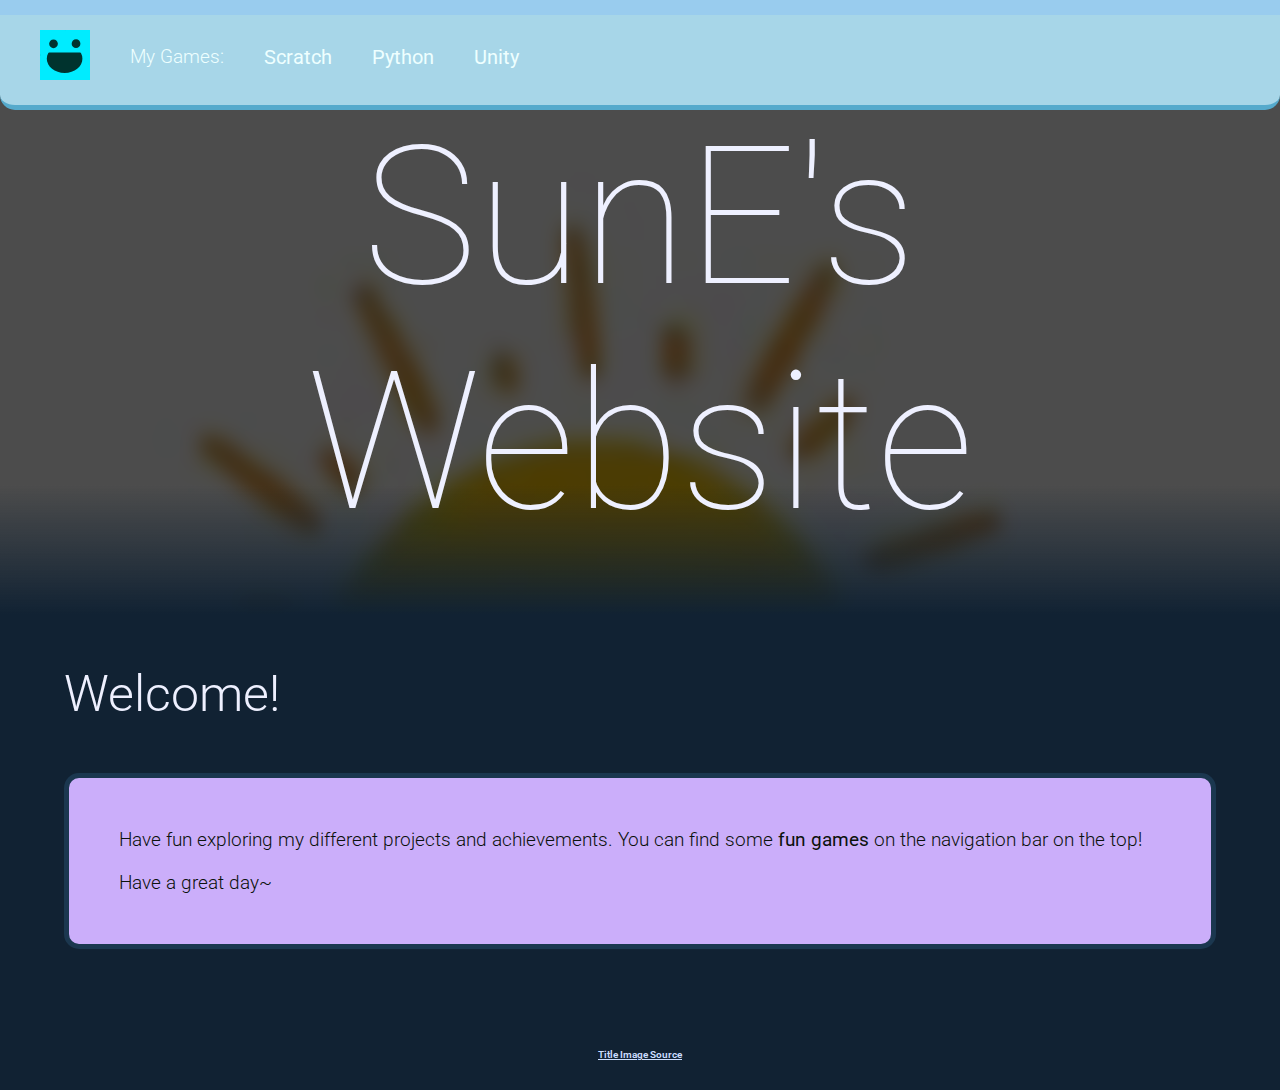
<file: index.html>
<!DOCTYPE html>
<html lang="en">
<head>
    <meta charset="UTF-8">
    <link rel="stylesheet" href="https://fonts.googleapis.com/css?family=Roboto:100,200,300,400,500,600,700,800,900" type="text/css">
    <link rel="stylesheet" href="style.css">
    <link rel="icon" href="resources/Squarun Square.svg">
    <title>Main Menu - SunE's Site</title>
</head>
<body>
    <!--Top Bar-->
    <div class="topbar">
        <a class="topbuttonimage" href="index.html">
            <img src="resources/Squarun Square.svg" alt="Happy Square from Squarun" width="50" style="position:relative; top:-50%;">
        </a>
        <!--<a class="topbutton" href="https://pmss.sd43.bc.ca/sunnyx/"> Edublog </a>-->
        <p> My Games: </p>
        <a class="topbutton" href="scratch.html"> Scratch </a>
        <a class="topbutton" href="python.html"> Python </a>
        <a class="topbutton" href="unity.html"> Unity </a>
    </div>

    <!--Title-->
    <div class="titlesection" style="background-image:url(resources/Logo.webp);">
        <div>
            <h1> SunE's Website</h1>
        </div>
    </div>

    <!--Website-->
    <h2 style="margin: 50px 5% 50px 5%;">Welcome!</h2>

    <div class="page" style="background-color:#cbaefa">
        <p>
            Have fun exploring my different projects and achievements.
            You can find some <b>fun games</b> on the navigation bar on the top!
        </p>
        <p>
            Have a great day~
        </p>
    </div>

    <!--Bottom Sites-->
    <p class="bottom">
        <a href="https://pngtree.com/freepng/cartoon-cute-cute-little-sun_4628469.html" target="_blank">
            Title Image Source
        </a>
    </p>

</body>
</html>
</file>
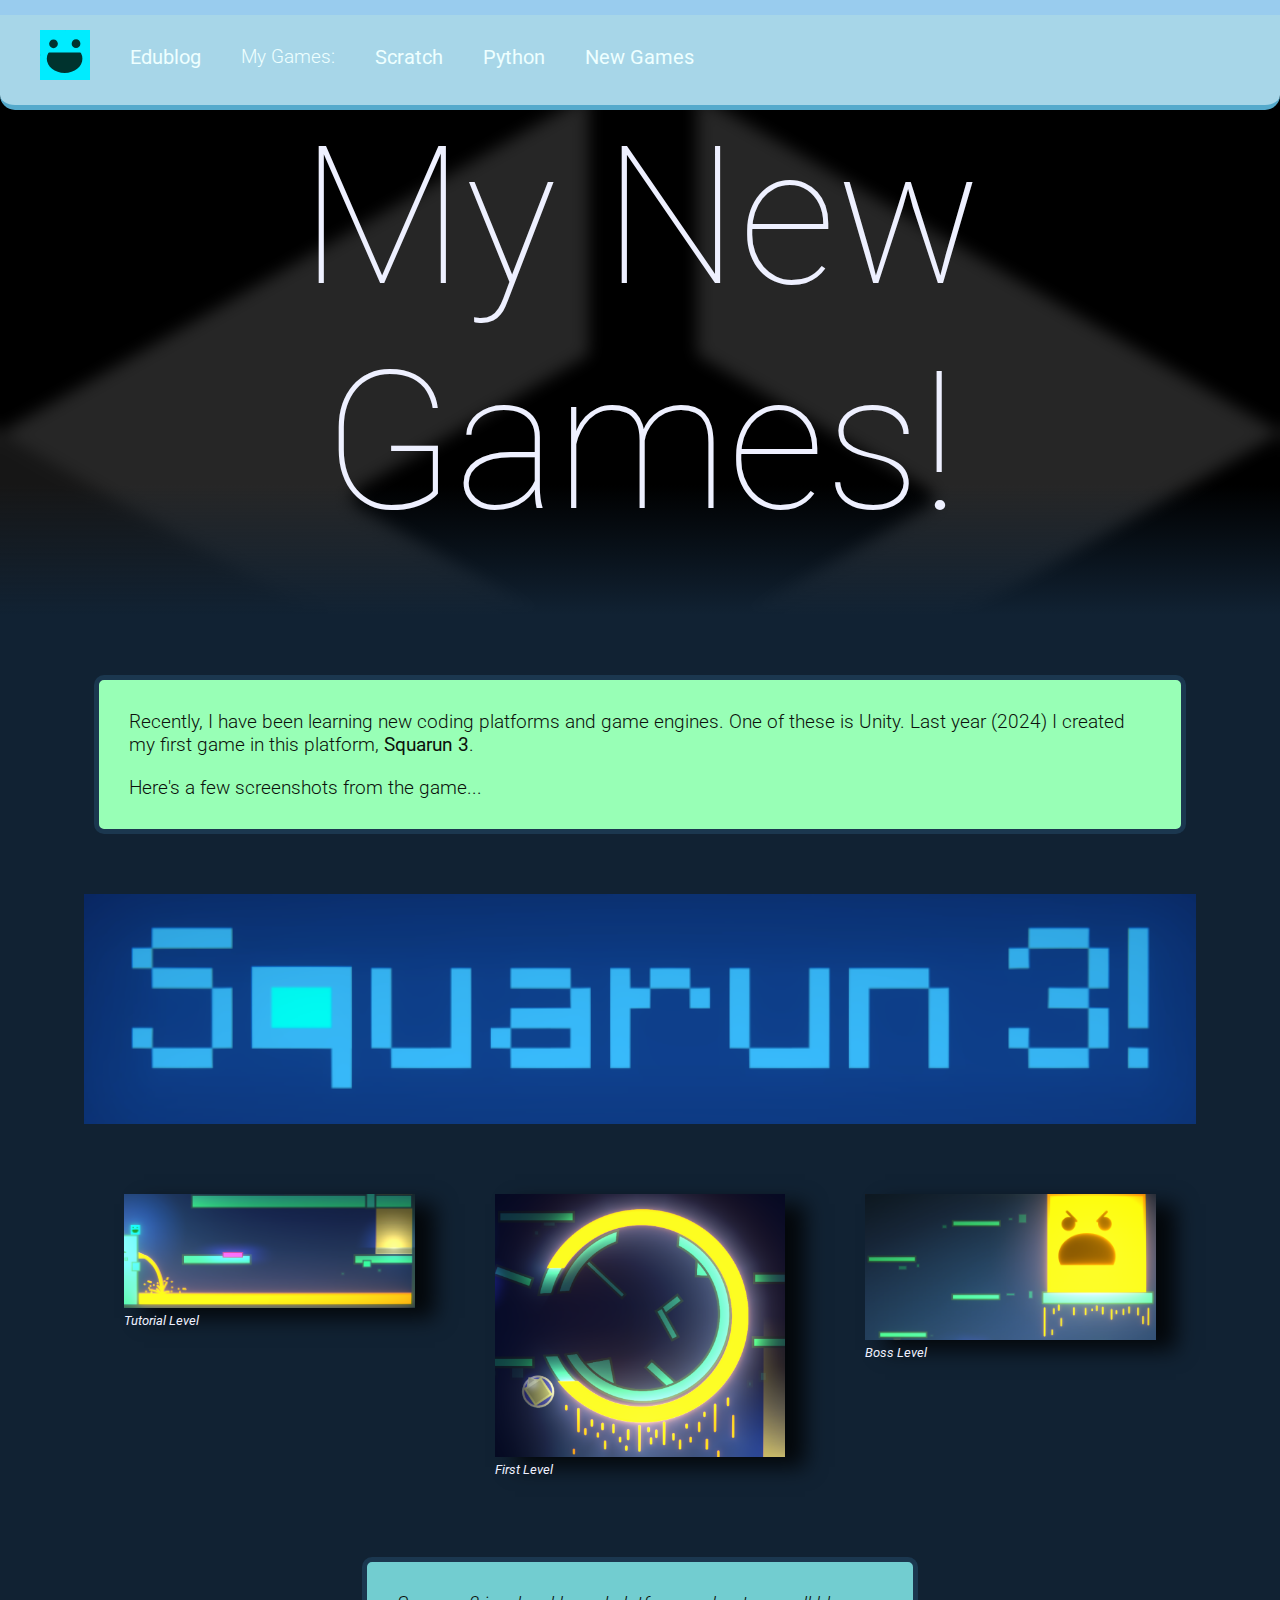
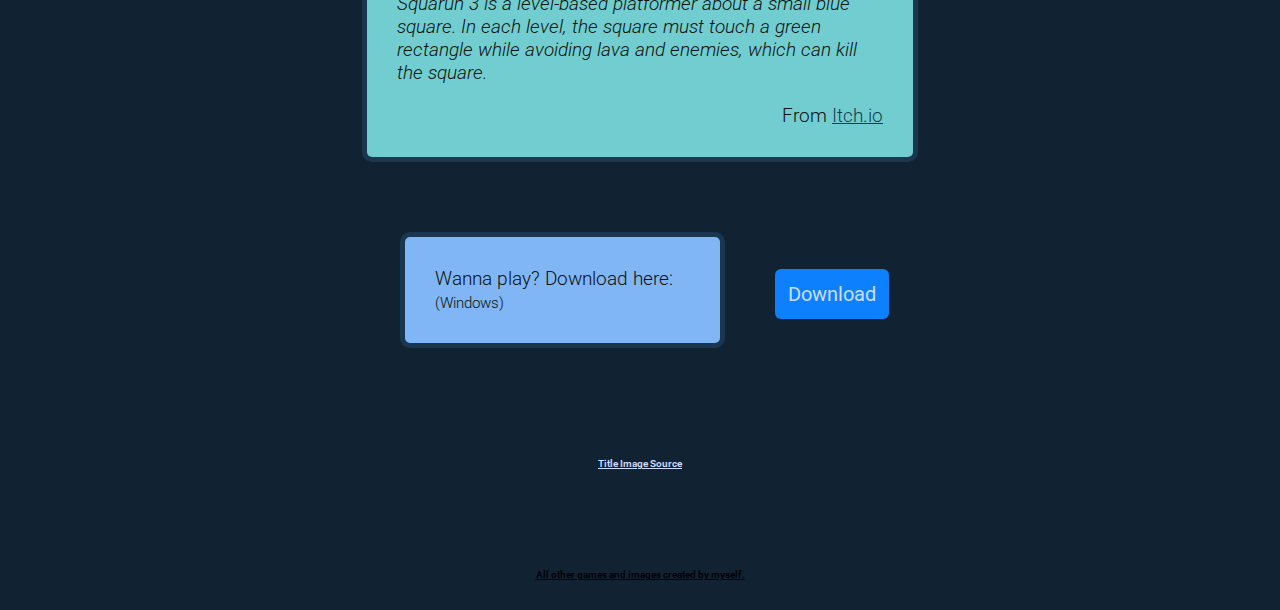
<file: new.html>
<!DOCTYPE html>
<html lang="en">
<head>
    <meta charset="UTF-8">
    <link rel="stylesheet" href="https://fonts.googleapis.com/css?family=Roboto:100,200,300,400,500,600,700,800,900" type="text/css">
    <link rel="stylesheet" href="style.css">
    <title>New Games - SunE's Site</title>
</head>
<body>
    <!--Top Bar-->
    <div class="topbar">
        <a class="topbuttonimage" href="index.html">
            <img src="resources/Squarun Square.svg" alt="Happy Square from Squarun" width="50" style="position:relative; top:-50%;">
        </a>
        <a class="topbutton" href="https://pmss.sd43.bc.ca/sunnyx/"> Edublog </a>
        <p> My Games: </p>
        <a class="topbutton" href="scratch.html"> Scratch </a>
        <a class="topbutton" href="python.html"> Python </a>
        <a class="topbutton" href="new.html"> New Games </a>
    </div>

    <!--Title-->
    <div class="titlesection" style="background-image:url('resources/Unity Logo.png');">
        <div>
            <h1>My New Games!</h1>
        </div>
    </div>

    <!--Website-->
    <div class="section">
        <div>
            <div style="width:100%">
                <div style="background-color:#98ffb6;">
                    <p>
                        Recently, I have been learning new coding platforms and game engines.
                        One of these is Unity.
                        Last year (2024) I created my first game in this platform, <b>Squarun 3</b>.
                    </p>
                    <p>
                        Here's a few screenshots from the game...
                    </p>
                </div>
            </div>
        </div>
    </div>

    <div class="section">
        <div>
            <div style="width:100%">
                <img src="resources/Squarun Screenshots/SS Title.png" alt="The Squarun Logo" style="width:100%;">
            </div>
        </div>
    </div>

    <div class="section">
        <div>
            <div style="width:100%">
                <figure style="width:30%;">
                    <img class="dropshadow" src="resources/Squarun Screenshots/SS1.png" alt="A screenshot from Squarun." style="width: 100%">
                    <figcaption>
                        Tutorial Level
                    </figcaption>
                </figure>
                <figure style="width:30%;">
                    <img class="dropshadow" src="resources/Squarun Screenshots/SS2.png" alt="A screenshot from Squarun." style="width: 100%;">
                    <figcaption>
                        First Level
                    </figcaption>
                </figure>
                <figure style="width:30%;">
                    <img class="dropshadow" src="resources/Squarun Screenshots/SS3.png" alt="A screenshot from Squarun." style="width: 100%;">
                    <figcaption>
                        Boss Level
                    </figcaption>
                </figure>
            </div>
        </div>
    </div>

    <div class="section">
        <div>
            <div>
                <div style="background-color:#72cdd0">
                    <p style="font-style:italic;">
                        Squarun 3 is a level-based platformer about a small blue square.
                        In each level, the square must touch a green rectangle while avoiding lava and enemies, which can kill the square.
                    </p>
                    <p style="text-align:right;">
                        From
                        <a href="https://suuuuuuuuuuuuuuuune.itch.io/squarun-3" target="_blank" style="color:#123d4b"> Itch.io </a>
                    </p>
                </div>
            </div>
        </div>
    </div>

    <div class="section">
        <div>
            <div style="width: 30%;">
                <div style="background-color:#81b6f6">
                    <p>
                        Wanna play?
                        Download here:
                        <br>
                        <span style="font-size:15px;">
                            (Windows)
                        </span>
                    </p>
                </div>
            </div>
            <div style="width: 10%;">
                <a href="resources/Squarun 3 V1.1.zip" download style="position:relative;top:47px;height:24px;padding:13px;background-color:#0d80fe;border-radius:6px;text-decoration:none;">
                    Download
                </a>
            </div>
        </div>
    </div>

    <!--Bottom Sites-->
    <p class="bottom">
        <a href="https://upload.wikimedia.org/wikipedia/commons/c/c4/Unity_2021.svg" target="_blank">
            Title Image Source
        </a>
    </p>
    <p class="bottom">
        All other games and images created by myself.
    </p>

</body>
</html>
</file>
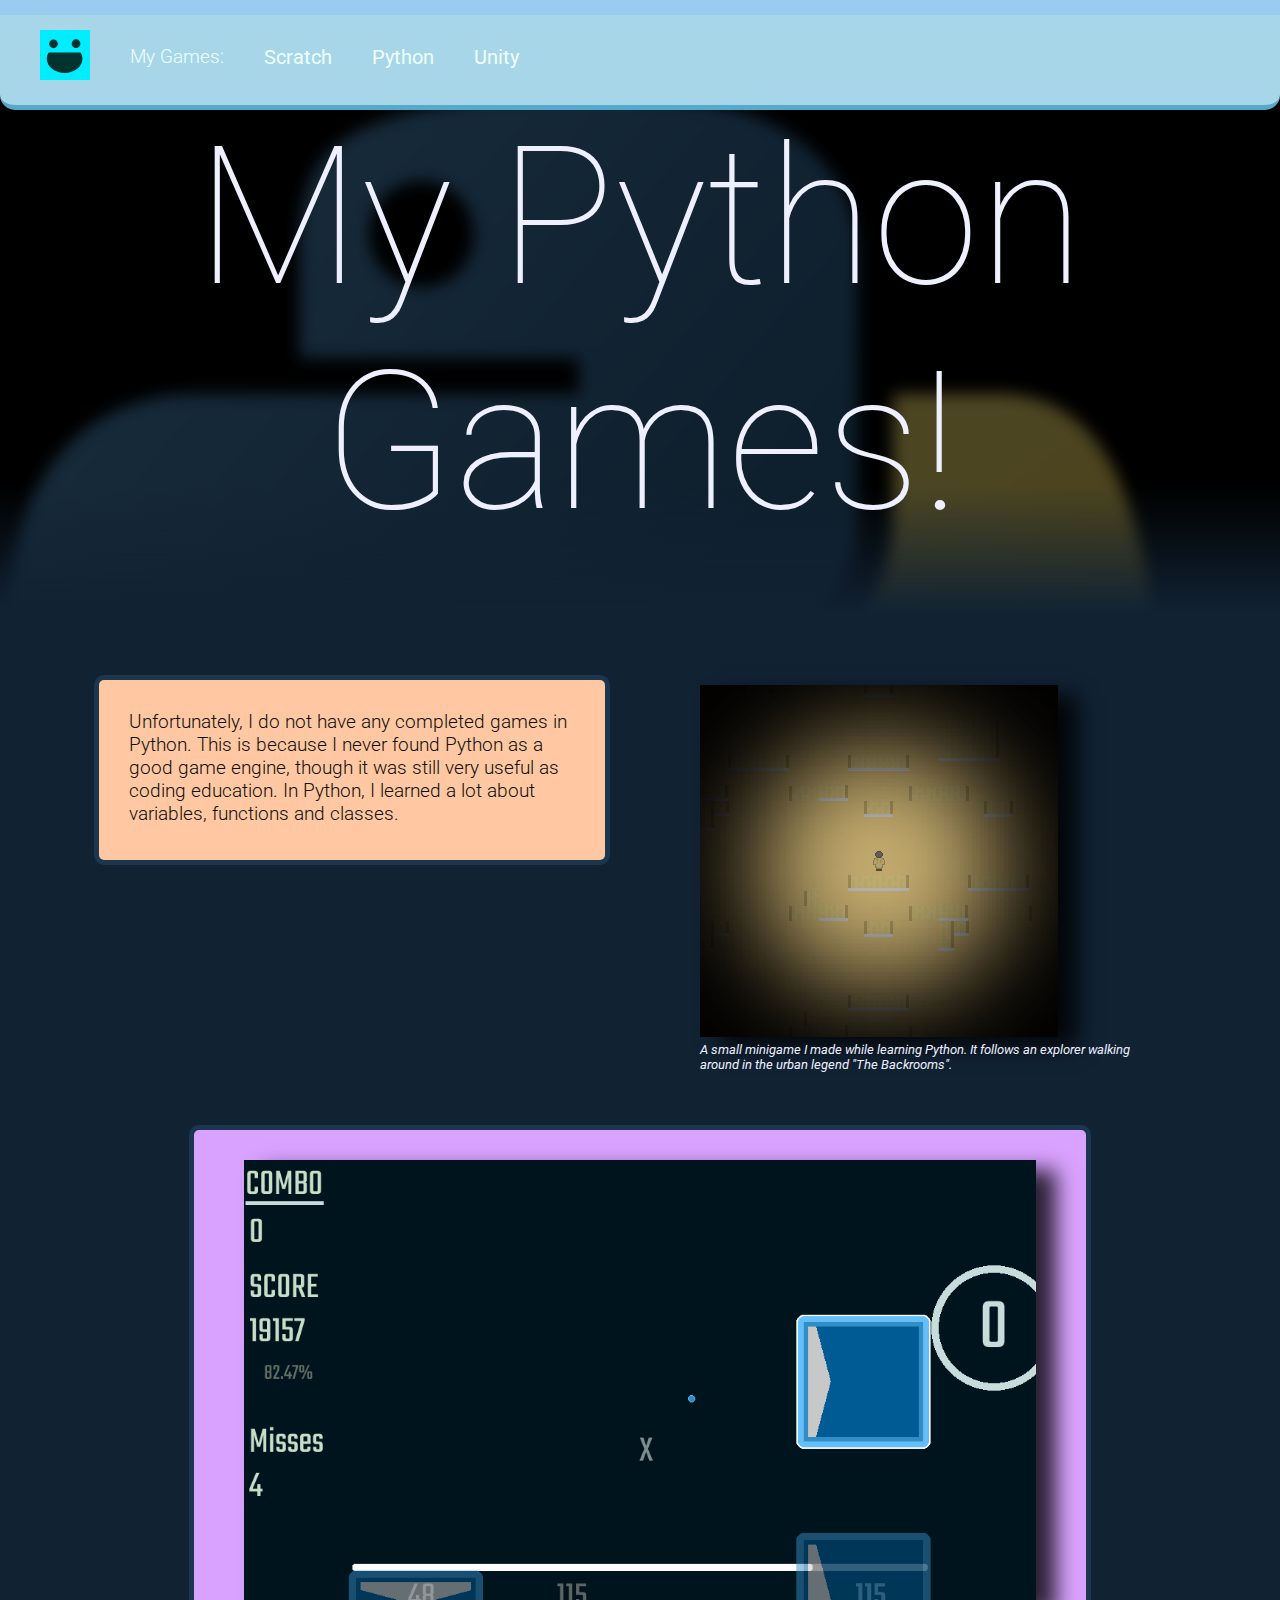
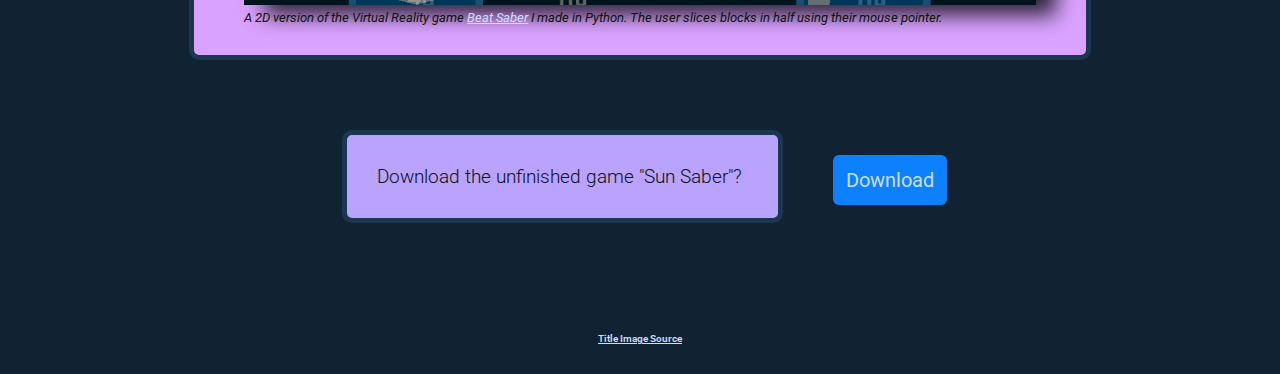
<file: python.html>
<!DOCTYPE html>
<html lang="en">
<head>
    <meta charset="UTF-8">
    <link rel="stylesheet" href="https://fonts.googleapis.com/css?family=Roboto:100,200,300,400,500,600,700,800,900" type="text/css">
    <link rel="stylesheet" href="style.css">
    <link rel="icon" href="resources/Squarun Square.svg">
    <title>Python Games - SunE's Site</title>
</head>
<body>
    <!--Top Bar-->
    <div class="topbar">
        <a class="topbuttonimage" href="index.html">
            <img src="resources/Squarun Square.svg" alt="Happy Square from Squarun" width="50" style="position:relative; top:-50%;">
        </a>
        <!--<a class="topbutton" href="https://pmss.sd43.bc.ca/sunnyx/"> Edublog </a>-->
        <p> My Games: </p>
        <a class="topbutton" href="scratch.html"> Scratch </a>
        <a class="topbutton" href="python.html"> Python </a>
        <a class="topbutton" href="unity.html"> Unity </a>
    </div>

    <!--Title-->
    <div class="titlesection" style="background-image:url('resources/Python Logo.svg');">
        <div>
            <h1>My Python Games!</h1>
        </div>
    </div>

    <!--Website-->
    <div class="section">
        <div style="height:400px;">
            <div>
                <div style="background-color:#ffc7a2;height:160px;">
                    <p>
                        Unfortunately, I do not have any completed games in Python.
                        This is because I never found Python as a good game engine, though it was still very useful as coding education.
                        In Python, I learned a lot about variables, functions and classes.
                    </p>
                </div>
            </div>
            <div>
                <figure>
                    <img class="dropshadow" src="resources/Python Backrooms Minigame.png" alt="A game about the backrooms">
                    <figcaption>
                        A small minigame I made while learning Python.
                        It follows an explorer walking around in the urban legend "The Backrooms".
                    </figcaption>
                </figure>
            </div>
        </div>
    </div>

    <div class="section">
        <div>
            <div style="width:80%">
                <div style="background-color:#d9a2ff">
                    <figure>
                        <img class="dropshadow" src="resources/Python SunSaber.png" style="width:100%;" alt="A screenshot from Sun Saber">
                        <figcaption>
                            A 2D version of the Virtual Reality game <a href="https://beatsaber.com/">Beat Saber</a> I made in Python.
                            The user slices blocks in half using their mouse pointer.
                        </figcaption>
                    </figure>
                </div>
            </div>
        </div>
    </div>

    <div class="section">
        <div>
            <div style="width:40%;">
                <div style="background-color:#baa2ff;">
                    <p>
                        Download the unfinished game "Sun Saber"?
                    </p>
                </div>
            </div>
            <div style="width:10%;">
                <a href="resources/Sun Saber V0.7.zip" download style="position:relative;top:35px;height:24px;padding:13px;background-color:#0d80fe;border-radius:6px;text-decoration:none;">
                    Download
                </a>
            </div>
        </div>
    </div>

    <!--Bottom Sites-->
    <p class="bottom">
        <a href="https://en.m.wikipedia.org/wiki/File:Python-logo-notext.svg" target="_blank">
            Title Image Source
        </a>
    </p>
    
</body>
</html>
</file>
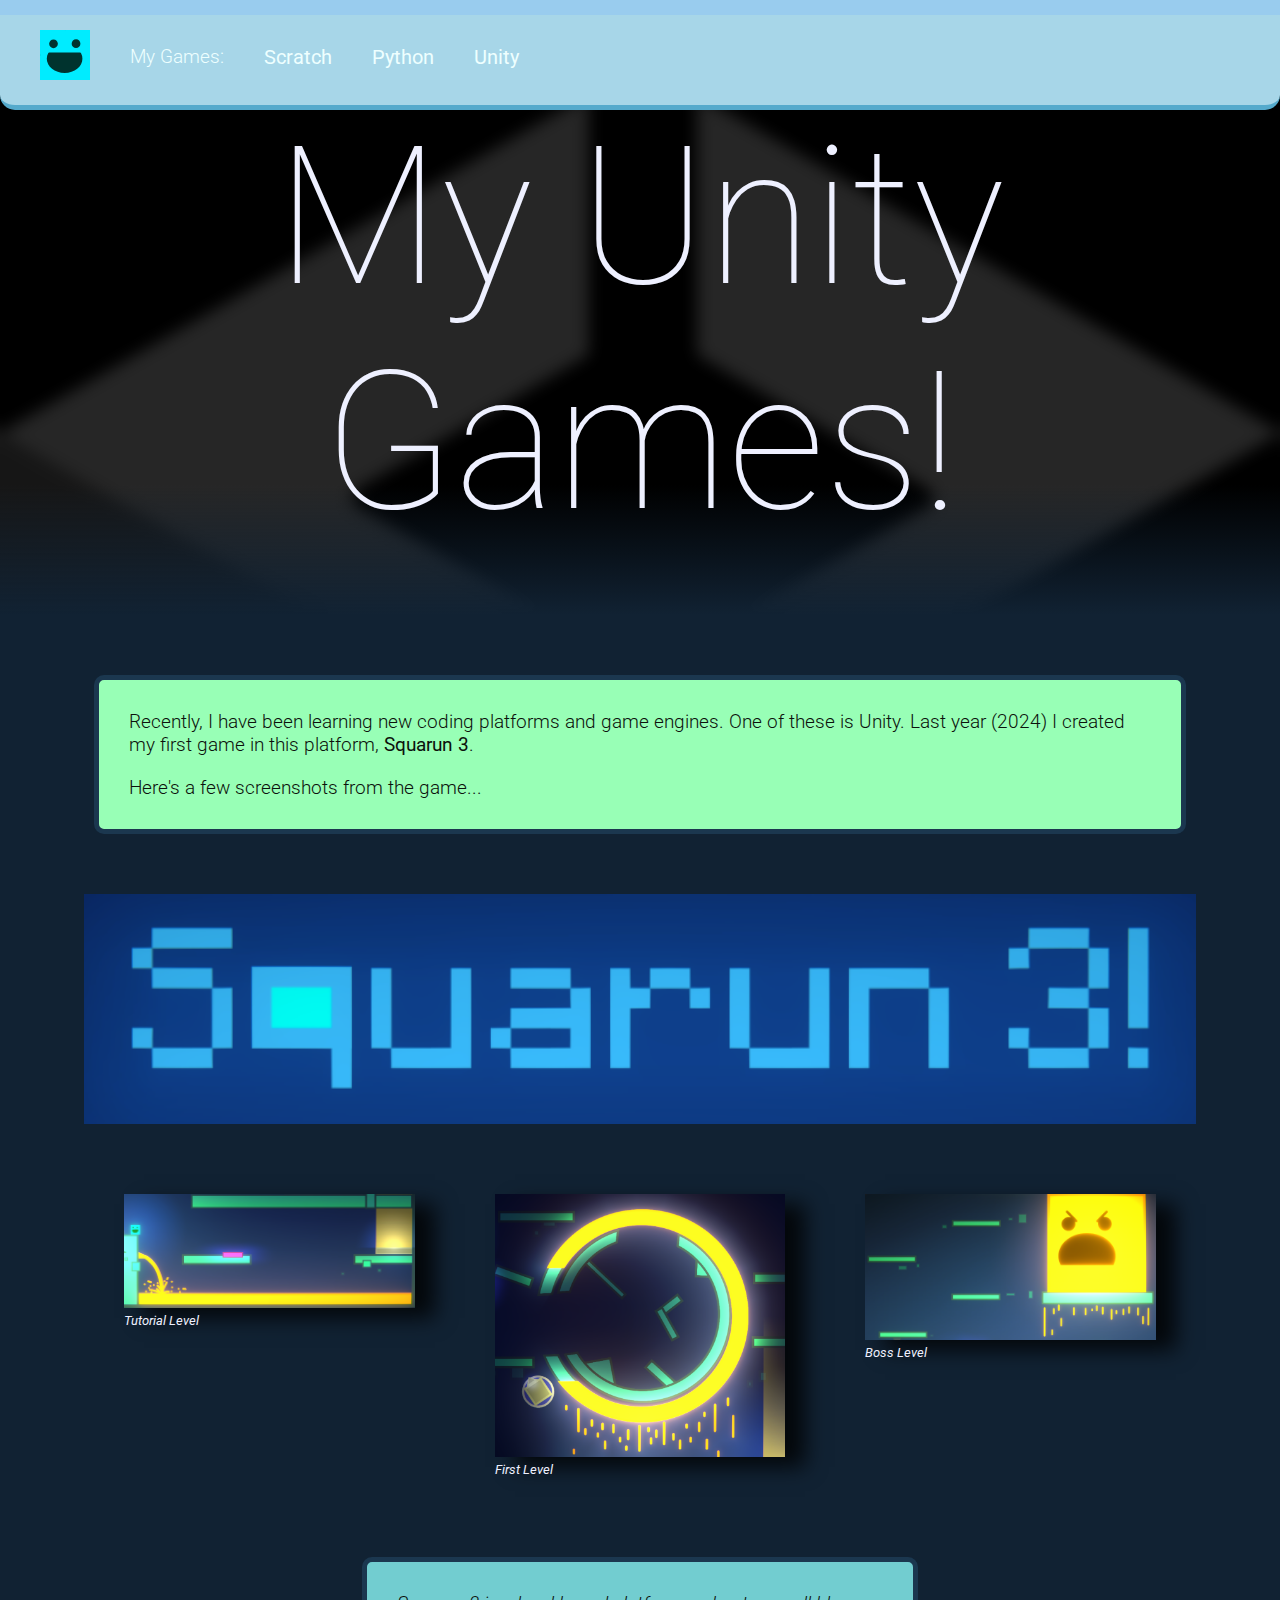
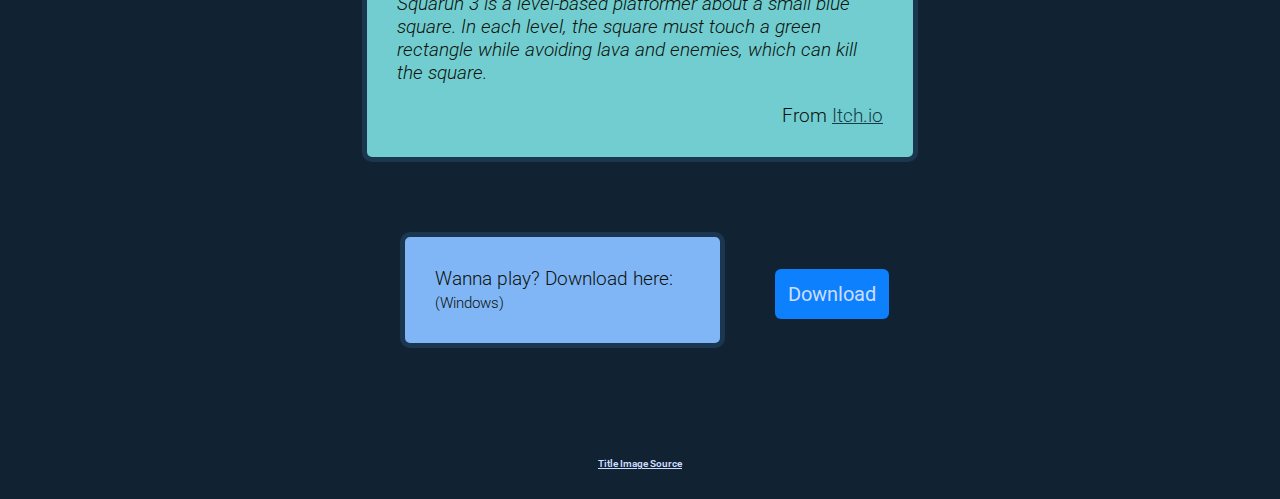
<file: unity.html>
<!DOCTYPE html>
<html lang="en">
<head>
    <meta charset="UTF-8">
    <link rel="stylesheet" href="https://fonts.googleapis.com/css?family=Roboto:100,200,300,400,500,600,700,800,900" type="text/css">
    <link rel="stylesheet" href="style.css">
    <link rel="icon" href="resources/Squarun Square.svg">
    <title>New Games - SunE's Site</title>
</head>
<body>
    <!--Top Bar-->
    <div class="topbar">
        <a class="topbuttonimage" href="index.html">
            <img src="resources/Squarun Square.svg" alt="Happy Square from Squarun" width="50" style="position:relative; top:-50%;">
        </a>
        <!--<a class="topbutton" href="https://pmss.sd43.bc.ca/sunnyx/"> Edublog </a>-->
        <p> My Games: </p>
        <a class="topbutton" href="scratch.html"> Scratch </a>
        <a class="topbutton" href="python.html"> Python </a>
        <a class="topbutton" href="unity.html"> Unity </a>
    </div>

    <!--Title-->
    <div class="titlesection" style="background-image:url('resources/Unity Logo.png');">
        <div>
            <h1>My Unity Games!</h1>
        </div>
    </div>

    <!--Website-->
    <div class="section">
        <div>
            <div style="width:100%">
                <div style="background-color:#98ffb6;">
                    <p>
                        Recently, I have been learning new coding platforms and game engines.
                        One of these is Unity.
                        Last year (2024) I created my first game in this platform, <b>Squarun 3</b>.
                    </p>
                    <p>
                        Here's a few screenshots from the game...
                    </p>
                </div>
            </div>
        </div>
    </div>

    <div class="section">
        <div>
            <div style="width:100%">
                <img src="resources/Squarun Screenshots/SS Title.png" alt="The Squarun Logo" style="width:100%;">
            </div>
        </div>
    </div>

    <div class="section">
        <div>
            <div style="width:100%">
                <figure style="width:30%;">
                    <img class="dropshadow" src="resources/Squarun Screenshots/SS1.png" alt="A screenshot from Squarun." style="width: 100%">
                    <figcaption>
                        Tutorial Level
                    </figcaption>
                </figure>
                <figure style="width:30%;">
                    <img class="dropshadow" src="resources/Squarun Screenshots/SS2.png" alt="A screenshot from Squarun." style="width: 100%;">
                    <figcaption>
                        First Level
                    </figcaption>
                </figure>
                <figure style="width:30%;">
                    <img class="dropshadow" src="resources/Squarun Screenshots/SS3.png" alt="A screenshot from Squarun." style="width: 100%;">
                    <figcaption>
                        Boss Level
                    </figcaption>
                </figure>
            </div>
        </div>
    </div>

    <div class="section">
        <div>
            <div>
                <div style="background-color:#72cdd0">
                    <p style="font-style:italic;">
                        Squarun 3 is a level-based platformer about a small blue square.
                        In each level, the square must touch a green rectangle while avoiding lava and enemies, which can kill the square.
                    </p>
                    <p style="text-align:right;">
                        From
                        <a href="https://suuuuuuuuuuuuuuuune.itch.io/squarun-3" target="_blank" style="color:#123d4b"> Itch.io </a>
                    </p>
                </div>
            </div>
        </div>
    </div>

    <div class="section">
        <div>
            <div style="width: 30%;">
                <div style="background-color:#81b6f6">
                    <p>
                        Wanna play?
                        Download here:
                        <br>
                        <span style="font-size:15px;">
                            (Windows)
                        </span>
                    </p>
                </div>
            </div>
            <div style="width: 10%;">
                <a href="resources/Squarun 3 V1.1.zip" download style="position:relative;top:47px;height:24px;padding:13px;background-color:#0d80fe;border-radius:6px;text-decoration:none;">
                    Download
                </a>
            </div>
        </div>
    </div>

    <!--Bottom Sites-->
    <p class="bottom">
        <a href="https://upload.wikimedia.org/wikipedia/commons/c/c4/Unity_2021.svg" target="_blank">
            Title Image Source
        </a>
    </p>

</body>
</html>
</file>
<file: style.css>
body {
    color: #eef0ff;
    background-color: #112233;
    font-size: 20px;
    font-family: roboto, verdana;
    margin: 0px;
    overflow-x: clip;
}

div.topbar {
    /* Position */
    position: sticky;
    top: 0;
    z-index: 1000;
    padding: 20px;
    /* Appearance */
    display: flex;
    background-color: #A7d6E8;
    height: 50px;
    border-top: 15px solid #99ccee;
    border-bottom: 5px solid #55aacc;
    border-radius: 0px 0px 15px 15px;
}

a:link {
    color:#ccddff;
}

a:visited {
    color:#ccddff;
}

a.note:link, a.note:visited {
    vertical-align:top;
    font-size:10px;
}

div.topbar a.topbutton:link, a.topbuttonimage:link, a.button:link, a.topbutton:visited, a.topbuttonimage:visited, a.button:visited, div.topbar p {
    color:#eeffff;
    /* background-color:#22ccaa; */
    border-radius:10px;
    margin:0px 10px 0px 10px;
    padding:10px;
    text-decoration: none;
    display: inline-block;
}

a.topbutton:link, a.topbutton:visited, a.topbuttonimage:link, a.topbuttonimage:visited, div.topbar p {
    background-color: transparent;
}

a.topbutton:hover, a.button:hover, a.topbutton:active, a.button:active {
    background-color:#22aa90;
}

div.titlesection {
    display: flex;
    justify-content: center;
    margin: -15px 0px 30px 0px;
    overflow: clip;
    background-color: black;
    background-repeat: no-repeat;
    background-size: cover;
}

    div.titlesection div {
        width: 100%;
        height: 100%;
        padding: 10px;
        background-image: linear-gradient(180deg, rgba(0, 0, 0, 0.7), rgba(0, 0, 0, 0.7), rgba(0, 0, 0, 0.7), rgba(0, 0, 0, 0.7), #112233);
        backdrop-filter:blur(8px);
    }

div.section {
    display: flex;
    justify-content: center;
    margin: 50px 0px 50px 0px;
}

    div.section div {
        display: flex;
        justify-content: center;
        width: 90%;
/*        border: 1px solid red;*/
    }

        div.section div div {
            display: flex;
            justify-content: unset;
            width: 50%;
            margin: 0px 20px 0px 20px;
        }

            div.section div div div {
                display: block;
                width: 100%;
                overflow: clip;
                height: auto;
                border: 5px solid #1b374f;
                border-radius: 10px;
                margin: 10px;
                padding: 10px;
                color: #0c120c;
            }

div.page {
    overflow-x: clip;
    /* Centering */
    margin: 50px 5% 50px 5%;
    border: 5px solid #1b374f;
    border-radius: 15px;
    padding: 30px;
    /* Text */
    color: #0c120c;
}

    div.page::after {
        content: "";
        clear: both;
        display: table;
    }

.dropshadow {
    box-shadow: 20px 10px 20px rgba(0, 0, 0, .8);
}

h1 {
    text-align: center;
    margin: 0px 0px 50px 0px;
    font-size: 15vw;
    font-weight: 100;
}

@media screen and (min-width: 1500px) {
    h1 {
        text-align: center;
        margin: 0px 0px 50px 0px;
        font-size: 200px;
        font-weight: 100;
    }
}

h2, h3, h4, h5, h6, p {
    margin: 20px;
}

h2 {
    font-size: 50px;
    font-weight: 300;
    margin-top: 20px;
}

h3 {
    font-size: 2.25vw;
    font-weight: 400;
    margin-top: 40px;
}

@media screen and (min-width: 1500px) {
    h3 {
        font-size: 30px;
    }
}

h4 {
    font-size: 1.875vw;
    font-weight: 400;
    margin-top: 40px;
}

@media screen and (min-width: 1500px) {
    h4 {
        font-size: 25px;
    }
}

p {
    font-size: 1.5vw;
    font-weight: 300;
}

@media screen and (min-width: 1500px) {
    p {
        font-size: 20px;
        font-weight: 300;
    }
}

p.bottom {
    color: black;
    font-size: 10px;
    font-weight: 600;
    text-align: center;
    margin: 100px 0px 30px 0px;
    text-decoration: underline;
}

hr {
    border-width: 0px;
    height: 1px;
    background-color: #1b374f;
}

table {
    border: 1px solid #1b374f;
    border-collapse: collapse;
}

th, td {
    text-align: left;
    padding: 10px;
}

th {
    font-size: 1.5vw;
    background-color: #ffffff70;
    border-bottom: 1px solid #1b374f;
    border-right: 1px solid #1b374f;
}

@media screen and (min-width: 1500px) {
    th {
        font-size: 20px;
    }
}

td {
    font-size:1vw;
}

@media screen and (min-width: 1500px) {
    td {
        font-size: 15px;
    }
}

ul, ol {
    font-weight: 300;
}

    ol.toc {
        padding-left: 20px;
    }

        /*    ol.toc li:hover {
        color: #1b374f;
        background-color: #237dc1a6;
        border-radius:5px;
    }*/

        ol.toc li a:link, ol.toc li a:visited {
            display: table-cell;
            color: inherit;
            text-decoration: none;
            padding: 10px;
        }

        ol.toc li a:hover {
            color: #1b374f;
            background-color: #237dc1a6;
            border-radius: 5px;
        }

li {
    margin: 10px 0px;
}

figcaption {
    font-style: italic;
    font-size: 13px;
}

iframe {
    border: none;
}
</file>
